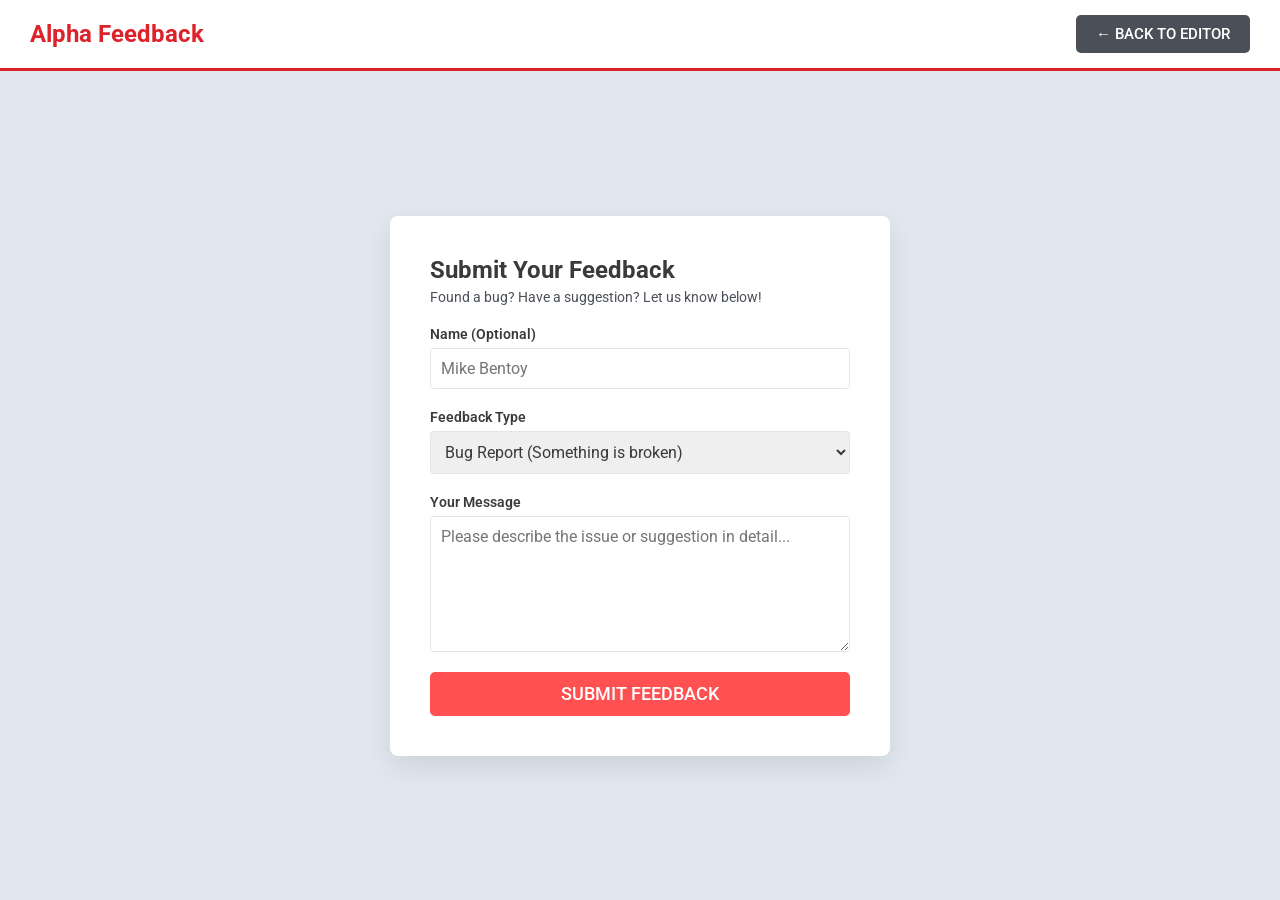
<file: photobook-project/feedback.html>
<!DOCTYPE html>
<html lang="en">
<head>
    <meta charset="UTF-8">
    <meta name="viewport" content="width=device-width, initial-scale=1.0">
    <title>Alpha Feedback - Photobook Creator</title>
    <link href="https://fonts.googleapis.com/css2?family=Roboto:wght@300;400;500;700&display=swap" rel="stylesheet">
    <link rel="stylesheet" href="css/style.css">
    <link rel="icon" href="https://www.dmcbusaprinters.com/wp-content/uploads/2020/01/favicon.ico" sizes="32x32" />
</head>
<body>

    <header class="top-bar">
        <h1>Alpha Feedback</h1>
        <div class="top-actions">
            <button onclick="window.location.href='index.html'" style="background-color: var(--text-muted); margin-bottom: 0;">&larr; Back to Editor</button>
        </div>
    </header>

    <main class="workspace" style="justify-content: center; align-items: center;">
        
        <div class="feedback-container">
            <h2 style="color: var(--text-dark); margin-bottom: 5px;">Submit Your Feedback</h2>
            <p style="color: var(--text-muted); margin-bottom: 20px; font-size: 0.9rem;">
                Found a bug? Have a suggestion? Let us know below!
            </p>

            <form action="php/process_feedback.php" method="POST">
                
                <div class="form-group">
                    <label for="name">Name (Optional)</label>
                    <input type="text" id="name" name="name" class="form-input" placeholder="Mike Bentoy">
                </div>

                <div class="form-group">
                    <label for="type">Feedback Type</label>
                    <select id="type" name="type" class="form-input" required style="font-family: inherit;">
                        <option value="Bug Report">Bug Report (Something is broken)</option>
                        <option value="Feature Request">Feature Request (I want a new tool)</option>
                        <option value="Mobile Layout">Design/Usability (It's hard to use)</option>
                        <option value="Other">Other</option>
                    </select>
                </div>

                <div class="form-group">
                    <label for="message">Your Message</label>
                    <textarea id="message" name="message" class="form-input" rows="6" placeholder="Please describe the issue or suggestion in detail..." required></textarea>
                </div>

                <button type="submit" style="width: 100%; font-size: 1.1rem; padding: 12px; margin-bottom: 0;">Submit Feedback</button>
            </form>
        </div>

    </main>

</body>
</html>
</file>
<file: photobook-project/css/style.css>
/* --- 1. CSS Variables & Reset --- */
@import url('https://fonts.googleapis.com/css2?family=Roboto:wght@300;400;500;700&family=Alex+Brush&family=Caveat&family=Cookie&family=Cormorant+Garamond&family=Crimson+Text&family=Dancing+Script&family=EB+Garamond&family=Great+Vibes&family=Inter&family=Josefin+Slab&family=Lato&family=Libre+Baskerville&family=Lora&family=Merriweather&family=Montserrat&family=Noto+Serif&family=Nunito&family=Open+Sans&family=Oswald&family=Pacifico&family=Parisienne&family=Playfair+Display&family=PT+Serif&family=Quicksand&family=Raleway&family=Sacramento&family=Satisfy&family=Yellowtail&display=swap');

:root {
    --bg-color: #E2E8F0;       
    --surface-color: #FFFFFF;  
    --text-dark: #3a3a3a;      
    --text-muted: #4B4F58;     
    --border-color: #E5E5E5;   
    --btn-bg: #ff5151;         
    --btn-hover: #ff3f26;      
    --btn-text: #ffffff;
    --brand-red: #de222a;      
    --accent-blue: #00aef0;    
}

* {
    margin: 0;
    padding: 0;
    box-sizing: border-box;
}

body {
    font-family: 'Roboto', sans-serif;
    color: var(--text-dark);
    background-color: var(--surface-color);
    height: 100vh;
    display: flex;
    flex-direction: column;
    overflow: hidden;
}

/* --- 2. Top Navigation Bar --- */
.top-bar {
    display: flex;
    justify-content: space-between;
    align-items: center;
    padding: 15px 30px;
    background-color: var(--surface-color);
    border-bottom: 3px solid var(--brand-red); 
    
    /* NEW: Sticky Positioning */
    position: sticky;
    top: 0;
    z-index: 9000; /* Keeps it above the canvas and images */
}

.top-bar h1 {
    font-size: 1.5rem;
    font-weight: 700;
    color: var(--brand-red); 
}

.top-actions {
    display: flex;
    align-items: center;
    gap: 15px;
}

#price-display {
    font-weight: 700;
    font-size: 1.1rem;
    color: var(--brand-red); 
}

/* --- 3. Buttons & Inputs --- */
button {
    background-color: var(--btn-bg);
    color: var(--btn-text);
    border: none;
    padding: 13px 40px; 
    font-family: 'Roboto', sans-serif;
    font-size: 0.9375rem;
    font-weight: 500;
    text-transform: uppercase; 
    cursor: pointer;
    border-radius: 5px; 
    transition: background-color 0.2s ease, color 0.2s ease;
    width: 100%;
    margin-bottom: 10px;
}

button:hover { background-color: var(--btn-hover); }

.top-actions button {
    width: auto; 
    padding: 10px 20px; 
}

a { transition: color 0.2s ease; }
a:hover { color: var(--accent-blue) !important; }

/* FIXED: Missing styling for the input boxes and font dropdown */
.size-input {
    width: 100%;
    padding: 8px;
    border: 1px solid var(--border-color);
    border-radius: 4px;
    font-family: inherit;
    font-size: 0.9rem;
}

/* --- 4. Main Workspace Layout --- */
.workspace {
    display: flex;
    flex: 1; 
    height: calc(100vh - 70px); 
    background-color: var(--bg-color); /* Moved background here to fill space smoothly */
}

/* FIXED: The new wrapper for the Canvas and Pagination */
.canvas-area {
    flex: 1;
    display: flex;
    flex-direction: column;
    overflow: hidden;
    order: 2;
}

/* --- 5. Pagination Bar --- */
.pagination-bar {
    display: flex;
    justify-content: center;
    align-items: center;
    gap: 20px;
    padding: 10px 20px;
    background-color: var(--surface-color);
    border-bottom: 1px solid var(--border-color);
    width: 100%;
    z-index: 5;
    border-bottom: 3px solid var(--brand-red); 
}

.page-btn {
    padding: 8px 15px;
    font-size: 0.85rem;
    background-color: var(--text-muted); 
    width: auto;
    margin-bottom: 0;
    border-radius: 20px; 
}

.page-btn:hover { background-color: var(--text-dark); }

#page-indicator {
    font-weight: 600;
    font-size: 1.1rem;
    color: var(--text-dark);
    min-width: 120px;
    text-align: center;
}

/* --- 6. The Canvas Container & Zoom --- */
.canvas-container {
    flex: 1;
    display: flex;
    justify-content: center;
    align-items: flex-start; 
    padding: 40px;
    overflow: auto; 
}

#zoom-wrapper {
    transition: transform 0.2s ease;
    transform-origin: center top; 
    box-shadow: 0 15px 40px rgba(0, 0, 0, 0.25); 
    background-color: #ffffff;
    border-radius: 2px;
    margin: 20px auto; 
}

/* --- 7. Sidebar Tools --- */
.sidebar {
    width: 320px;
    background-color: var(--surface-color);
    border-right: 3px solid var(--brand-red); 
    border-left: 3px solid var(--brand-red); 
    border-bottom: 3px solid var(--brand-red); 
    padding: 25px 20px;
    display: flex;
    flex-direction: column;
    gap: 30px;
    overflow-y: auto;
    transition: all 0.3s cubic-bezier(0.4, 0, 0.2, 1); 
    order: 1;
}

/* FIXED: The White Box Glitch. Forces width, padding, and borders to absolute zero. */
.sidebar.collapsed {
    width: 0 !important; 
    max-width: 0 !important;
    max-height: 0 !important;
    padding: 0 !important; 
    border: none !important;
    opacity: 0;
    overflow: hidden;
    margin: 0 !important;
}

.sidebar h2 {
    font-size: 1.2rem;
    text-transform: uppercase;
    letter-spacing: 1px;
    color: var(--text-muted);
    border-bottom: 2px solid var(--text-dark);
    padding-bottom: 5px;
    margin-bottom: 15px;
}

.tool-section h3 {
    font-size: 1rem;
    margin-bottom: 10px;
}

.tool-section p {
    font-size: 0.9rem;
    margin-bottom: 10px;
    color: var(--text-muted);
}

/* --- 8. Mobile Responsiveness & Bottom Sheet UI --- */
@media (max-width: 768px) {
    .workspace {
        flex-direction: column; 
        height: auto;
        /* Give the canvas enough room to scroll without getting hidden by the top bar */
        height: calc(100vh - 80px); 
    }

    .canvas-area {
        order: 1; 
        overflow: auto; /* Allows smooth panning */
    }

    /* --- THE CANVA-STYLE BOTTOM DRAWER --- */
    .sidebar {
        position: fixed;
        bottom: 0;
        left: 0;
        width: 100%;
        max-width: 100%;
        max-height: 65vh; /* Covers the bottom 65% of the screen */
        background: var(--surface-color);
        border: none;
        border-radius: 20px 20px 0 0; /* Beautiful rounded top corners */
        box-shadow: 0 -10px 40px rgba(0,0,0,0.2);
        z-index: 1000;
        padding: 15px 20px 30px 20px;
        order: 2;
        /* Animation Magic */
        transform: translateY(120%); 
        transition: transform 0.3s cubic-bezier(0.4, 0, 0.2, 1);
    }

    /* When the drawer is open... */
    .sidebar.mobile-open {
        transform: translateY(0);
        /* Force it to stay visible and ignore the desktop .collapsed rules */
        width: 100% !important;
        max-width: 100% !important;
        max-height: 65vh !important;
        padding: 15px 20px 30px 20px !important;
        opacity: 1 !important;
    }

    /* The little pill-shape handle at the top of mobile drawers */
    .mobile-drawer-handle {
        width: 40px;
        height: 5px;
        background-color: var(--border-color);
        border-radius: 10px;
        margin: 0 auto 15px auto;
        display: block;
    }

    .mobile-only-btn {
        display: block !important;
    }

 /* Compress the Top Navigation */
    .top-bar {
        flex-direction: column;
        gap: 5px; 
        padding: 8px; 
        text-align: center;
        
        /* CHANGED: Ensure it stays sticky on mobile too! */
        position: sticky;
        top: 0;
        z-index: 9000; 
    }

    .top-bar h1 { font-size: 1.05rem; }

    .top-actions {
        flex-wrap: wrap;
        justify-content: center;
        gap: 4px; 
    }

    .top-actions button {
        padding: 5px 8px;
        font-size: 0.7rem; 
        margin-bottom: 0;
    }

    #price-display {
        font-size: 0.9rem;
        width: 100%; 
        margin-bottom: 3px;
    }

    .canvas-container {
        padding: 10px 10px 80px 10px; /* Extra bottom padding so it doesn't get cut off */
        min-height: 50vh; 
        align-items: flex-start; 
    }
}

/* Hide mobile-specific elements on Desktop */
@media (min-width: 769px) {
    .mobile-drawer-handle, .mobile-only-btn {
        display: none !important;
    }
}


/* --- 9. Feedback Form Styling --- */
.feedback-container {
    background-color: var(--surface-color);
    padding: 40px;
    border-radius: 8px;
    box-shadow: 0 10px 30px rgba(0, 0, 0, 0.1);
    width: 100%;
    max-width: 500px; 
}

.form-group {
    margin-bottom: 20px;
    display: flex;
    flex-direction: column;
}

.form-group label {
    font-weight: 600;
    margin-bottom: 5px;
    font-size: 0.9rem;
    color: var(--text-dark);
}

.form-input {
    padding: 10px;
    border: 1px solid var(--border-color);
    border-radius: 4px;
    font-family: inherit;
    font-size: 1rem;
    color: var(--text-dark);
    resize: vertical; 
}

.form-input:focus {
    outline: none;
    border-color: var(--brand-red); /* Added a nice brand-red highlight when typing! */
}
</file>
